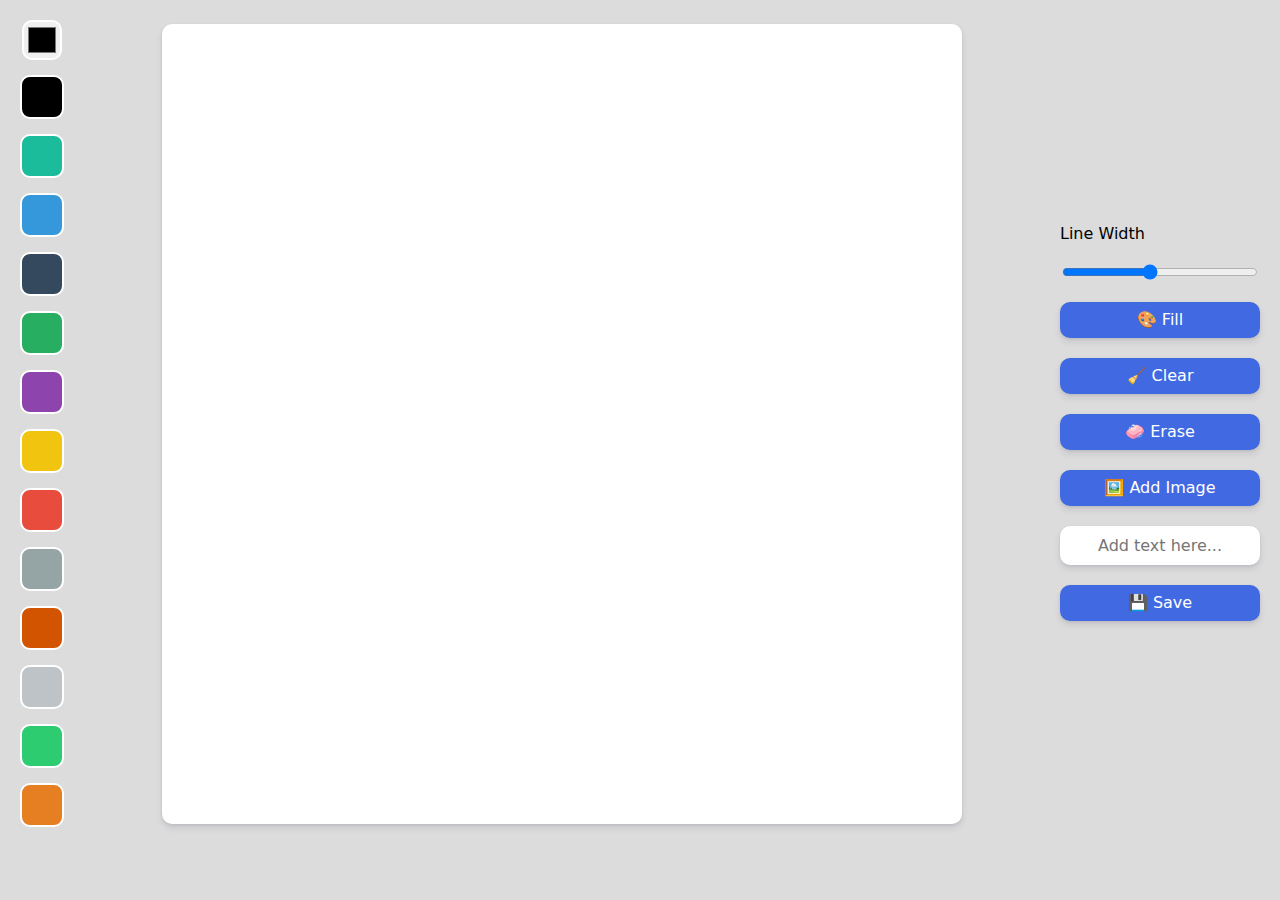
<file: meme-maker/index.html>
<!DOCTYPE html>
<html lang="en">
  <head>
    <meta charset="UTF-8" />
    <meta name="viewport" content="width=device-width, initial-scale=1.0" />
    <title>Meme Maker</title>
    <link rel="stylesheet" href="styles.css" />
  </head>
  <body>
    <div class="color-container">
      <input id="color" type="color" />
      <div
        class="color-option"
        style="background-color: #000000"
        data-color="#000000"
      ></div>
      <div
        class="color-option"
        style="background-color: #1abc9c"
        data-color="#1abc9c"
      ></div>
      <div
        class="color-option"
        style="background-color: #3498db"
        data-color="#3498db"
      ></div>
      <div
        class="color-option"
        style="background-color: #34495e"
        data-color="#34495e"
      ></div>
      <div
        class="color-option"
        style="background-color: #27ae60"
        data-color="#27ae60"
      ></div>
      <div
        class="color-option"
        style="background-color: #8e44ad"
        data-color="#8e44ad"
      ></div>
      <div
        class="color-option"
        style="background-color: #f1c40f"
        data-color="#f1c40f"
      ></div>
      <div
        class="color-option"
        style="background-color: #e74c3c"
        data-color="#e74c3c"
      ></div>
      <div
        class="color-option"
        style="background-color: #95a5a6"
        data-color="#95a5a6"
      ></div>
      <div
        class="color-option"
        style="background-color: #d35400"
        data-color="#d35400"
      ></div>
      <div
        class="color-option"
        style="background-color: #bdc3c7"
        data-color="#bdc3c7"
      ></div>
      <div
        class="color-option"
        style="background-color: #2ecc71"
        data-color="#2ecc71"
      ></div>
      <div
        class="color-option"
        style="background-color: #e67e22"
        data-color="#e67e22"
      ></div>
    </div>
    <canvas></canvas>
    <div class="button-container">
      <span>Line Width</span>
      <input
        id="line-width"
        type="range"
        min="1"
        max="10"
        value="5"
        step="0.1"
      />
      <button id="mode-btn">🎨 Fill</button>
      <button id="clear-btn">🧹 Clear</button>
      <button id="erase-btn">🧼 Erase</button>
      <label for="file">
        🖼️ Add Image
        <input type="file" accept="image/*" id="file" />
      </label>
      <input type="text" placeholder="Add text here..." id="text" />
      <button id="save-btn">💾 Save</button>
    </div>
    <script src="app.js"></script>
  </body>
</html>
</file>
<file: meme-maker/styles.css>
@import "reset.css";

body {
  display: flex;
  gap: 20px;
  justify-content: space-between;
  align-items: center;
  background-color: gainsboro;
  padding: 20px;
  font-family: system-ui, -apple-system, BlinkMacSystemFont, "Segoe UI", Roboto,
    Oxygen, Ubuntu, Cantarell, "Open Sans", "Helvetica Neue", sans-serif;
}

canvas {
  width: 800px;
  height: 800px;
  background-color: white;
  border-radius: 10px;
  box-shadow: 0 4px 6px rgba(50, 50, 93, 0.11), 0 1px 3px rgba(0, 0, 0, 0.08);
}

.color-container {
  display: flex;
  flex-direction: column;
  gap: 15px;
  align-items: center;
}

.color-option {
  width: 40px;
  height: 40px;
  border-radius: 10px;
  border: 2px solid white;
  cursor: pointer;
  transition: transform ease-in-out 0.3s;
}

.color-option:hover {
  transform: scale(1.2);
}

input#color {
  width: 40px;
  height: 40px;
  border-radius: 10px;
  border: 2px solid white;
  cursor: pointer;
  transition: transform ease-in-out 0.3s;
}

input#color:hover {
  transform: scale(1.2);
}

.button-container {
  display: flex;
  flex-direction: column;
  gap: 20px;
}

button,
label {
  all: unset;
  padding: 10px 0px;
  text-align: center;
  background-color: royalblue;
  color: white;
  font-weight: 500;
  cursor: pointer;
  border-radius: 10px;
  transition: opacity linear 0.3s;
  box-shadow: 0 4px 6px rgba(50, 50, 93, 0.11), 0 1px 3px rgba(0, 0, 0, 0.08);
}

button:hover {
  opacity: 0.8;
}

input#file {
  display: none;
}

input#text {
  all: unset;
  padding: 10px 0px;
  border-radius: 10px;
  font-weight: 500;
  text-align: center;
  background-color: white;
  box-shadow: 0 4px 6px rgba(50, 50, 93, 0.11), 0 1px 3px rgba(0, 0, 0, 0.08);
}
</file>
